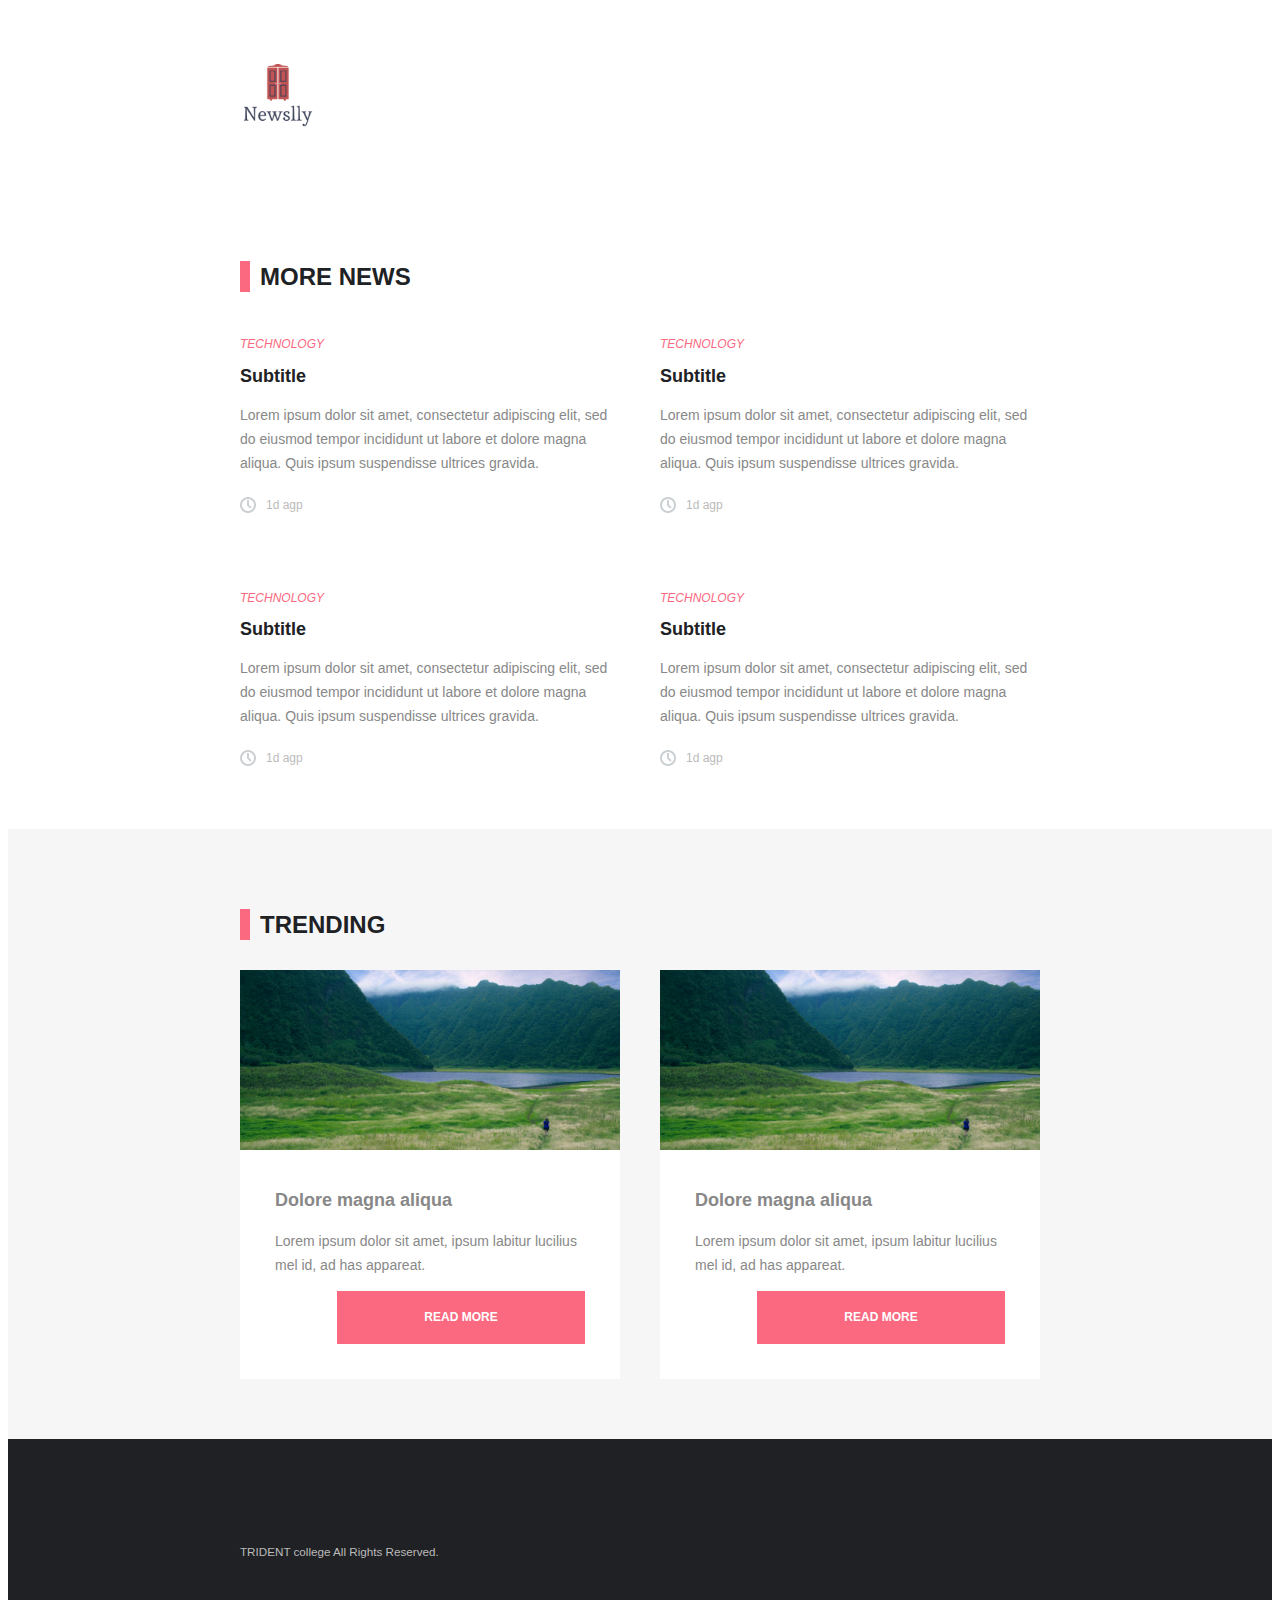
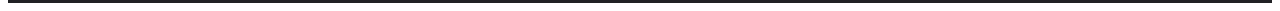
<file: index.html>
<!DOCTYPE html>
<html lang="en">
  <head>
    <meta charset="UTF-8" />
    <meta http-equiv="X-UA-Compatible" content="IE=edge" />
    <meta name="viewport" content="width=device-width, initial-scale=1.0" />
    <link rel="stylesheet" href="css/style.css" />
    <title>Document</title>
  </head>
  <body>
    <header class="header">
      <div class="header__inner">
        <h1>
          <img class="header__logo" src="./images/img_logo.png" alt="Roysha" />
        </h1>
      </div>
    </header>
    <main class="main">
      <section class="news">
        <div class="news__inner">
          <h2 class="news__title">MORE NEWS</h2>

          <div class="news__list">
            <article class="news__item unit">
              <p class="unit__catch">TECHNOLOGY</p>
              <div class="unit__title">Subtitle</div>
              <div class="unit_text">
                Lorem ipsum dolor sit amet, consectetur adipiscing elit, sed do
                eiusmod tempor incididunt ut labore et dolore magna aliqua. Quis
                ipsum suspendisse ultrices gravida.
              </div>
              <div class="time">1d agp</div>
            </article>
            <article class="news__item unit">
              <p class="unit__catch">TECHNOLOGY</p>
              <div class="unit__title">Subtitle</div>
              <div class="unit_text">
                Lorem ipsum dolor sit amet, consectetur adipiscing elit, sed do
                eiusmod tempor incididunt ut labore et dolore magna aliqua. Quis
                ipsum suspendisse ultrices gravida.
              </div>
              <div class="time">1d agp</div>
            </article>
            <article class="news__item unit">
              <p class="unit__catch">TECHNOLOGY</p>
              <div class="unit__title">Subtitle</div>
              <div class="unit_text">
                Lorem ipsum dolor sit amet, consectetur adipiscing elit, sed do
                eiusmod tempor incididunt ut labore et dolore magna aliqua. Quis
                ipsum suspendisse ultrices gravida.
              </div>
              <div class="time">1d agp</div>
            </article>
            <article class="news__item unit">
              <p class="unit__catch">TECHNOLOGY</p>
              <div class="unit__title">Subtitle</div>
              <div class="unit_text">
                Lorem ipsum dolor sit amet, consectetur adipiscing elit, sed do
                eiusmod tempor incididunt ut labore et dolore magna aliqua. Quis
                ipsum suspendisse ultrices gravida.
              </div>
              <div class="time">1d agp</div>
            </article>
          </div>
        </div>
      </section>
      <section class="trending">
        <div class="trending__inner">
          <h2 class="trending__title">TRENDING</h2>
          <div class="trending__list">
            <article class="trending__item card">
              <img class="card__img" src="./images/pic_trending01.png" alt="" />
              <div class="card__body">
                <div class="card__title">Dolore magna aliqua</div>

                <p>
                  Lorem ipsum dolor sit amet, ipsum labitur lucilius<br />
                  mel id, ad has appareat.
                </p>
                <a href="#" class="btn">READ MORE</a>
              </div>
            </article>
            <article class="trending__item card">
              <img class="card__img" src="./images/pic_trending01.png" alt="" />
              <div class="card__body">
                <div class="card__title">Dolore magna aliqua</div>

                <p>
                  Lorem ipsum dolor sit amet, ipsum labitur lucilius<br />
                  mel id, ad has appareat.
                </p>
                <a href="#" class="btn">READ MORE</a>
              </div>
            </article>
          </div>
        </div>
      </section>
    </main>
    <footer class="footer">
      <div class="footer__inner">
        <small class="footer__copy">
          TRIDENT college All Rights Reserved.
        </small>
      </div>
    </footer>
  </body>
</html>
</file>
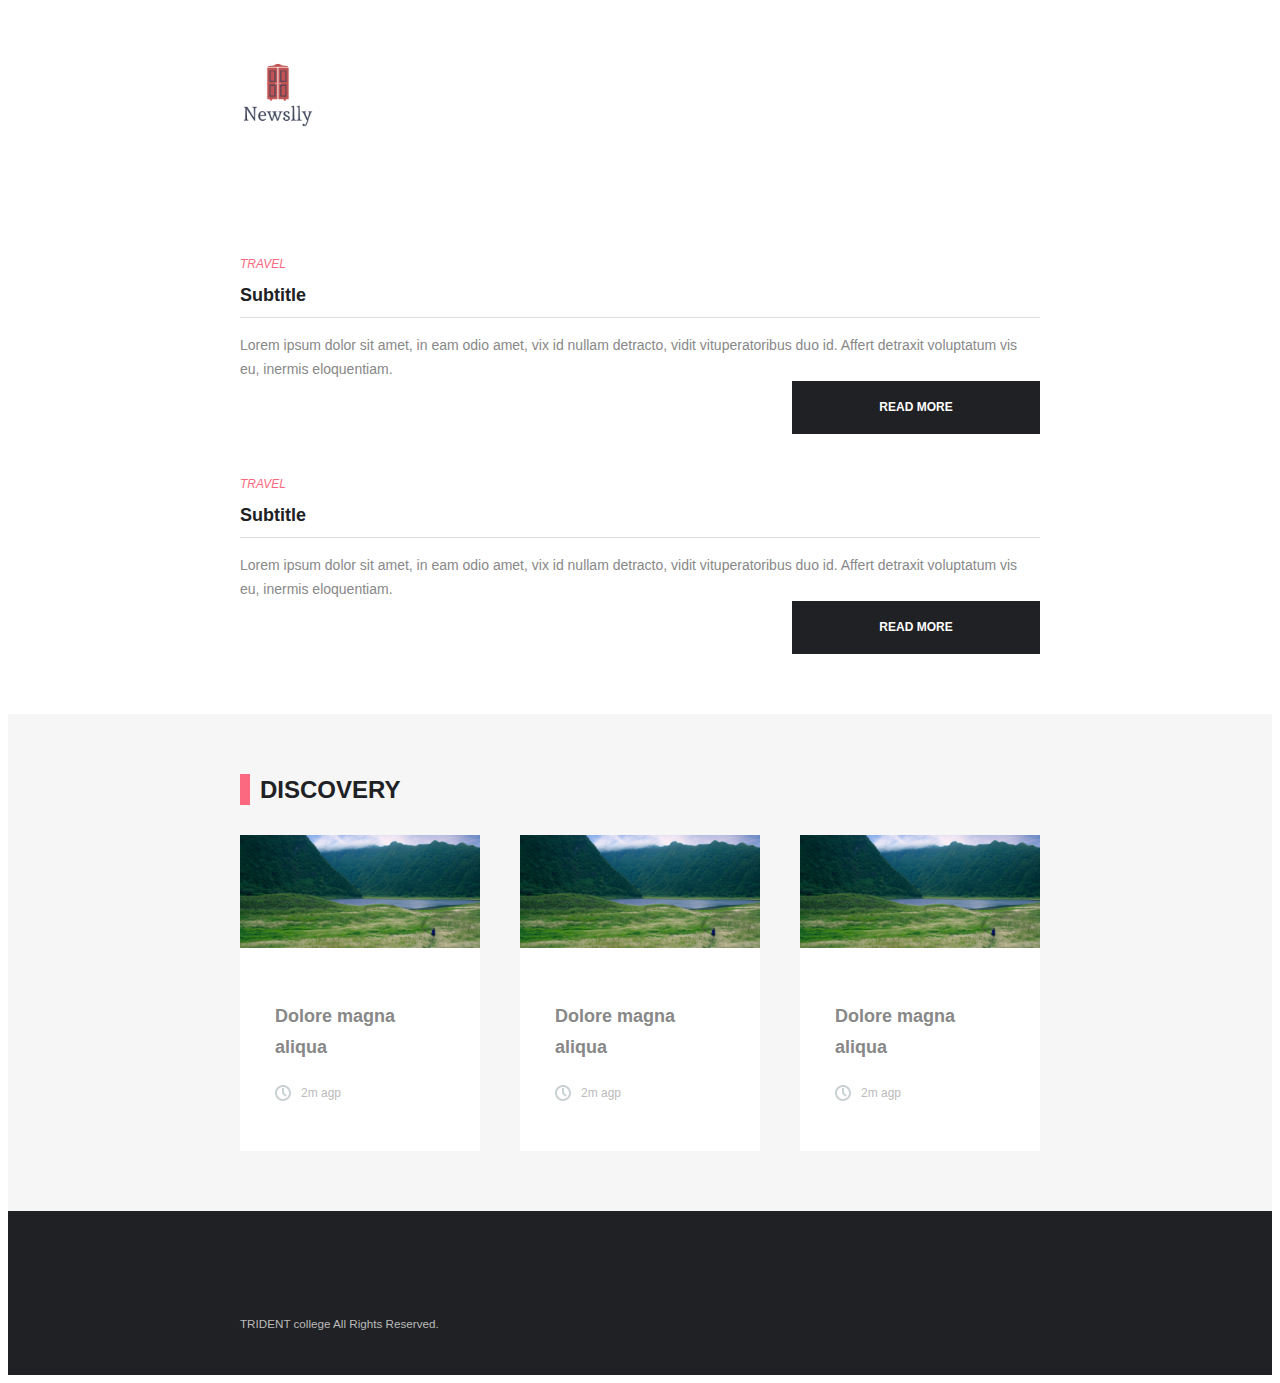
<file: about.html>
<!DOCTYPE html>
<html lang="en">
  <head>
    <meta charset="UTF-8" />
    <meta http-equiv="X-UA-Compatible" content="IE=edge" />
    <meta name="viewport" content="width=device-width, initial-scale=1.0" />
    <link rel="stylesheet" href="css/style.css" />
    <title>Document</title>
  </head>
  <body>
    <header class="header">
      <div class="header__inner">
        <h1>
          <img class="header__logo" src="./images/img_logo.png" alt="Roysha" />
        </h1>
      </div>
    </header>

    <main class="main">
      <section class="sub">
        <div class="sub__inner">
          <div class="sub__list">
            <article class="sub__item unit">
              <p class="unit__catch">TRAVEL</p>
              <div class="unit__title unit--border">Subtitle</div>
              <div class="unit__text">
                Lorem ipsum dolor sit amet, in eam odio amet, vix id nullam
                detracto, vidit vituperatoribus duo id. Affert detraxit
                voluptatum vis eu, inermis eloquentiam.
              </div>

              <div class="btn btn--info" href="#">READ MORE</div>
            </article>
            <article class="sub__item unit">
              <p class="unit__catch">TRAVEL</p>
              <div class="unit__title unit--border">Subtitle</div>
              <div class="unit__text">
                Lorem ipsum dolor sit amet, in eam odio amet, vix id nullam
                detracto, vidit vituperatoribus duo id. Affert detraxit
                voluptatum vis eu, inermis eloquentiam.
              </div>

              <div class="btn btn--info" href="#">READ MORE</div>
            </article>
          </div>
        </div>
      </section>
      <section class="discovery discovery-bg">
        <div class="discovery__inner">
          <div class="discovery__title">DISCOVERY</div>
          <div class="card discovery__list">
            <article class="card discovery__item">
              <img class="card__img" src="./images/pic_trending01.png" alt="" />
              <div class="card__body">
                <h3 class="card__title">Dolore magna aliqua</h3>
                <p class="time">2m agp</p>
              </div>
            </article>
            <article class="card discovery__item">
              <img class="card__img" src="./images/pic_trending01.png" alt="" />
              <div class="card__body">
                <h3 class="card__title">Dolore magna aliqua</h3>
                <p class="time">2m agp</p>
              </div>
            </article>
            <article class="card discovery__item">
              <img class="card__img" src="./images/pic_trending01.png" alt="" />
              <div class="card__body">
                <h3 class="card__title">Dolore magna aliqua</h3>
                <p class="time">2m agp</p>
              </div>
            </article>
          </div>
        </div>
      </section>
    </main>
    <footer class="footer">
      <div class="footer__inner">
        <small class="footer__copy">
          TRIDENT college All Rights Reserved.
        </small>
      </div>
    </footer>
  </body>
</html>
</file>
<file: css/style.css>
@charset "UTF-8";
/*BASE
*/
body {
  color: #888;
  font-size: 14px;
  font-family: Helvetica, Arial, sans-serif;
  line-height: 1.7142857143;
  letter-spacing: 0;
  background-color: #fff;
}

img {
  max-width: 100%;
  height: auto;
  vertical-align: bottom;
}

a {
  text-decoration: none;
}

/*BLOCK
--------------------*/
.header {
  padding: 30px 0;
}
.header__inner {
  width: 88%;
  max-width: 800px;
  margin-left: auto;
  margin-right: auto;
}
.header__logo {
  margin-left: auto;
  margin-right: auto;
}

.unit__catch {
  margin-bottom: 10px;
  color: #fa6980;
  font-size: 12px;
  font-style: oblique;
  text-transform: uppercase;
}
.unit__title {
  margin-bottom: 15px;
  color: #202124;
  font-size: 18px;
  font-weight: bold;
  line-height: 1.2777777778;
}
.unit--border {
  padding-bottom: 10px;
  border-bottom: 1px solid #dddddd;
}

.card {
  background-color: #fff;
}
.card__body {
  padding: 35px;
  margin-right: auto;
  margin-left: auto;
}
.card__body .card__title {
  font-size: 18px;
  font-weight: bold;
}

/* time */
.time {
  margin-top: 20px;
  padding-left: 26px;
  color: #bbbbbb;
  font-size: 12px;
  background: url(../images/icon_time.png) no-repeat left center;
}

.btn {
  display: block;
  margin-left: auto;
  width: 160px;
  font-weight: bold;
  color: #ffffff;
  padding: 16px 44px;
  text-align: center;
  font-size: 12px;
  background-color: #fa6980;
}
.btn--info {
  background-color: #202124;
}

.footer {
  padding: 100px 0 40px;
  background-color: #202124;
}
.footer__inner {
  width: 88%;
  max-width: 800px;
  margin-left: auto;
  margin-right: auto;
}
.footer__copy {
  color: #bbbbbb;
}

/*INDEXはunit card含めたsection
--------------------*/
/*news*/
.news {
  padding: 60px 0;
}
.news__inner {
  width: 88%;
  max-width: 800px;
  margin-left: auto;
  margin-right: auto;
}
.news__title {
  margin-bottom: 30px;
  padding-left: 10px;
  border-left: 10px solid #fa6980;
  color: #202124;
  font-size: 24px;
  font-weight: bold;
  line-height: 1.2916666667;
}
.news__list {
  display: flex;
  flex-wrap: wrap;
  justify-content: space-between;
  align-items: stretch;
  margin-bottom: -60px;
}
.news__item {
  width: 47.5%;
  margin-bottom: 60px;
}

/* trending */
.trending {
  padding: 60px 0;
  background-color: #f6f6f6;
}
.trending__inner {
  width: 88%;
  max-width: 800px;
  margin-left: auto;
  margin-right: auto;
}
.trending__title {
  margin-bottom: 30px;
  padding-left: 10px;
  border-left: 10px solid #fa6980;
  color: #202124;
  font-size: 24px;
  font-weight: bold;
  line-height: 1.2916666667;
}
.trending__list {
  display: flex;
  justify-content: space-between;
}
.trending__item {
  width: 47.5%;
}

/*ABOUT
-------------------------*/
/*sub*/
.sub {
  padding: 60px 0;
}
.sub__inner {
  width: 88%;
  max-width: 800px;
  margin-left: auto;
  margin-right: auto;
}
.sub__item {
  margin-bottom: 40px;
}
.sub__item:last-child {
  margin-bottom: 0;
}

/* discovery */
.discovery {
  padding: 60px 0;
  background-color: #f6f6f6;
}
.discovery__inner {
  width: 88%;
  max-width: 800px;
  margin-left: auto;
  margin-right: auto;
}
.discovery__title {
  margin-bottom: 30px;
  padding-left: 10px;
  border-left: 10px solid #fa6980;
  color: #202124;
  font-size: 24px;
  font-weight: bold;
  line-height: 1.2916666667;
}
.discovery__list {
  display: flex;
  flex-wrap: wrap;
  justify-content: space-between;
  align-items: stretch;
  background-color: #f6f6f6;
}
.discovery__item {
  width: 30%;
}/*# sourceMappingURL=style.css.map */
</file>
